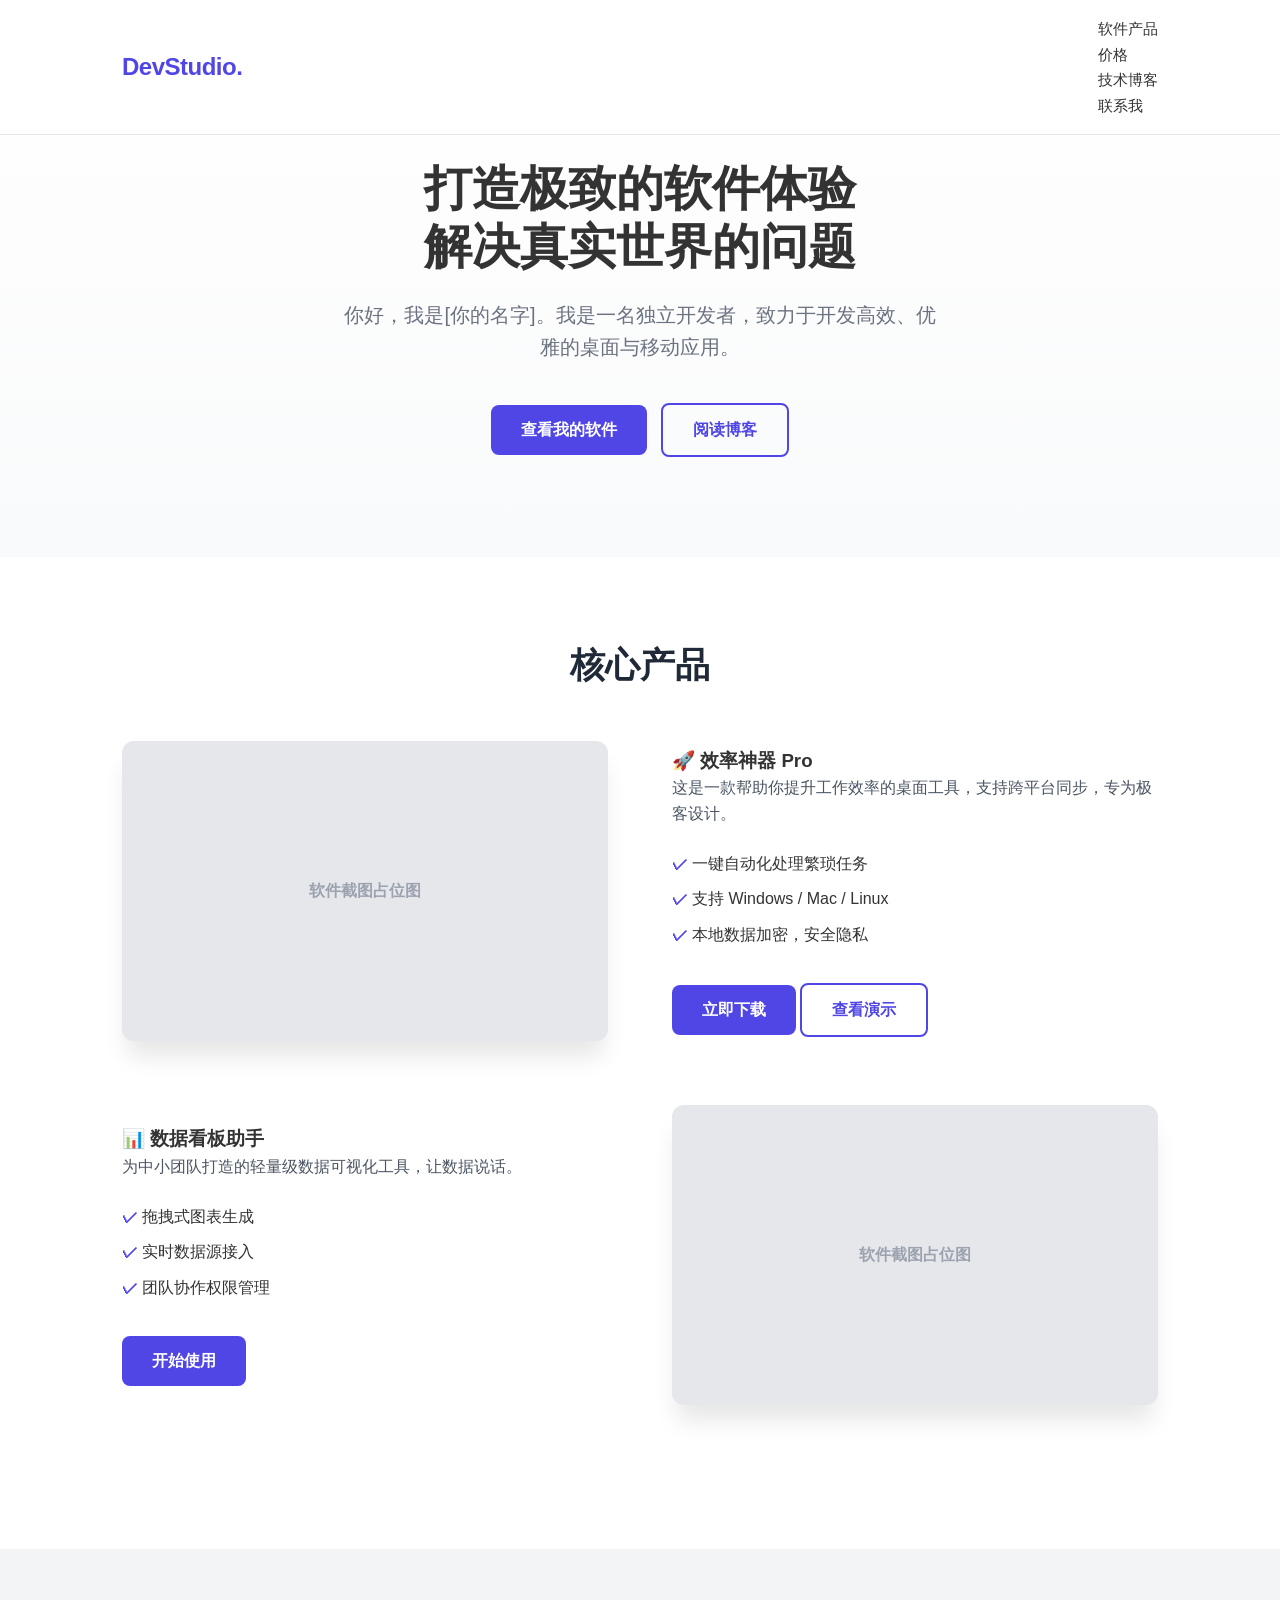
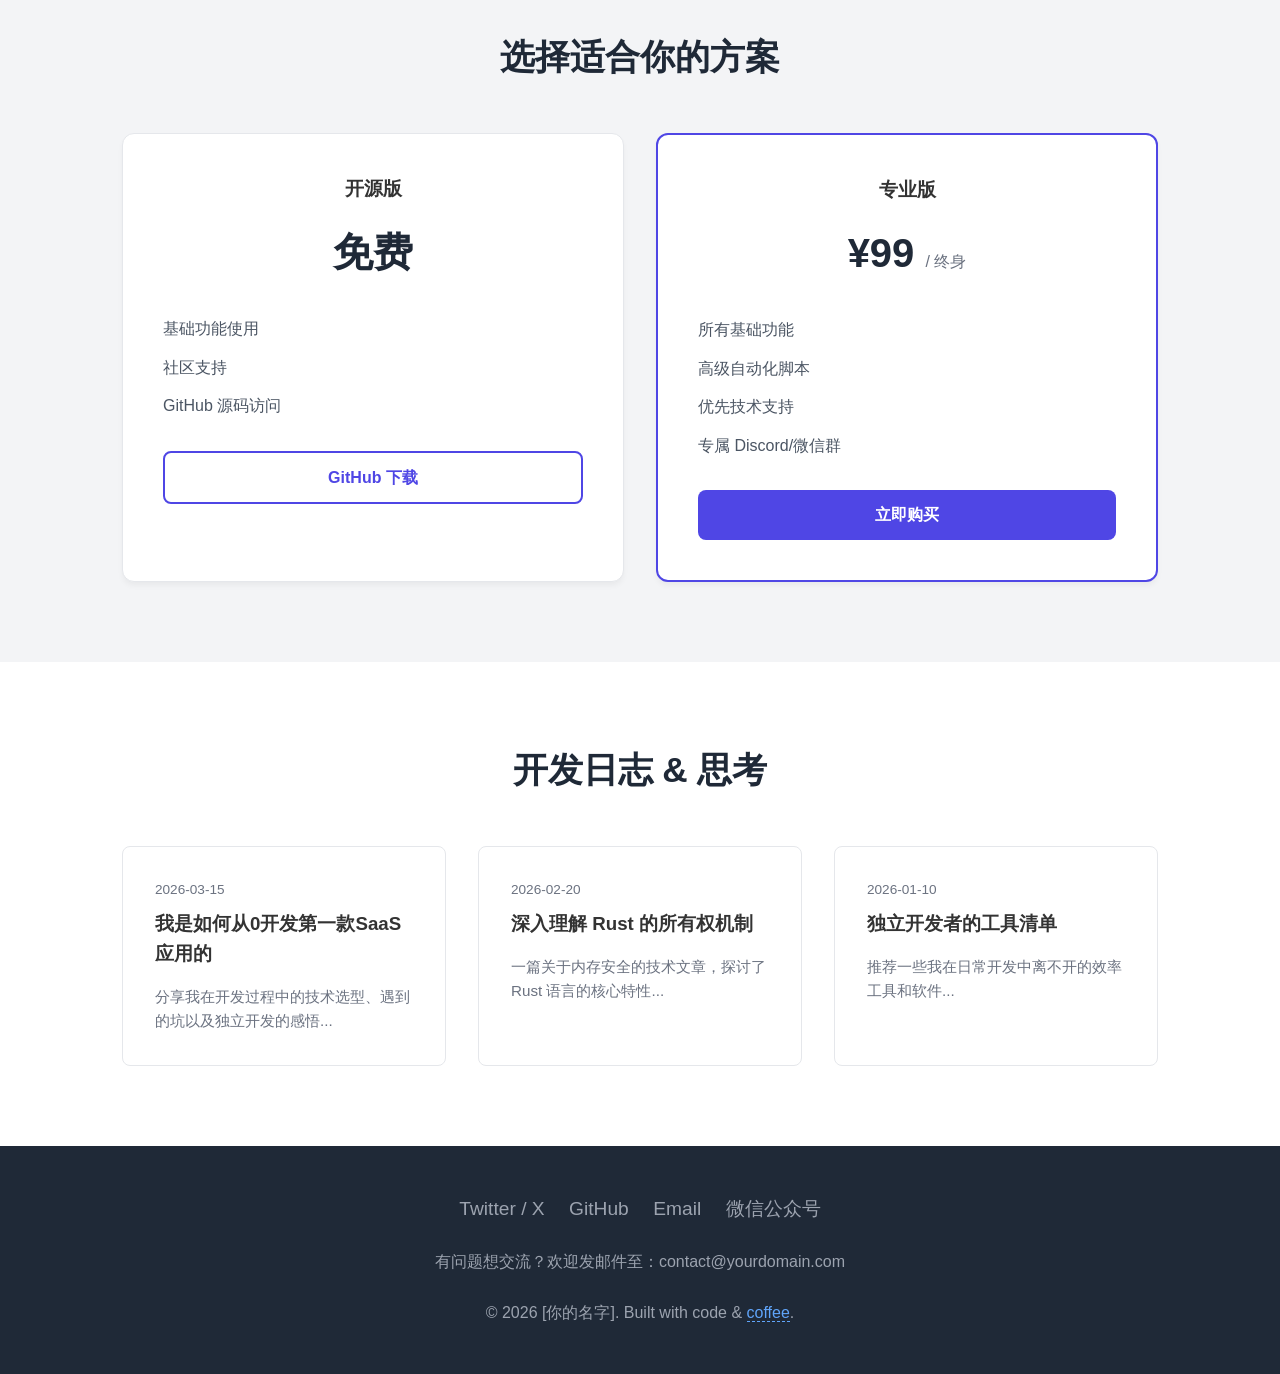
<file: index.html>
<!DOCTYPE html>
<html lang="zh-CN">
<head>
    <meta charset="UTF-8">
    <meta name="viewport" content="width=device-width, initial-scale=1.0">
    <title>我的独立开发工作室</title>
    <style>
        /* --- 基础样式 --- */
        :root {
            --primary-color: #4f46e5; /* 靛蓝色，适合科技/软件 */
            --secondary-color: #1f2937;
            --bg-light: #f3f4f6;
            --text-gray: #6b7280;
        }
        * { margin: 0; padding: 0; box-sizing: border-box; }
        body { font-family: -apple-system, BlinkMacSystemFont, "Segoe UI", Roboto, "Helvetica Neue", Arial, sans-serif; line-height: 1.6; color: #333; background-color: #fff; }
        a { text-decoration: none; color: inherit; }
        ul { list-style: none; }

        /* --- 导航栏 --- */
        header {
            background: rgba(255, 255, 255, 0.95);
            backdrop-filter: blur(10px);
            position: fixed;
            width: 100%;
            top: 0;
            z-index: 1000;
            border-bottom: 1px solid #e5e7eb;
        }
        nav {
            max-width: 1100px;
            margin: 0 auto;
            display: flex;
            justify-content: space-between;
            align-items: center;
            padding: 1rem 2rem;
        }
        .logo {
            font-size: 1.5rem;
            font-weight: 800;
            color: var(--primary-color);
            letter-spacing: -0.5px;
        }
        .nav-links a {
            margin-left: 20px;
            font-weight: 500;
            font-size: 0.95rem;
        }
        .nav-links a:hover {
            color: var(--primary-color);
        }

        /* --- 通用组件 --- */
        .container {
            max-width: 1100px;
            margin: 0 auto;
            padding: 0 2rem;
        }
        .btn {
            display: inline-block;
            padding: 12px 30px;
            border-radius: 8px;
            font-weight: 600;
            transition: all 0.3s ease;
            cursor: pointer;
        }
        .btn-primary {
            background: var(--primary-color);
            color: #fff;
        }
        .btn-primary:hover {
            background: #4338ca;
            transform: translateY(-1px);
        }
        .btn-outline {
            border: 2px solid var(--primary-color);
            color: var(--primary-color);
        }
        .btn-outline:hover {
            background: var(--primary-color);
            color: #fff;
        }

        section {
            padding: 5rem 0;
        }
        h2 {
            font-size: 2.2rem;
            text-align: center;
            margin-bottom: 3rem;
            color: var(--secondary-color);
        }

        /* --- 英雄区域 --- */
        #home {
            padding-top: 160px;
            padding-bottom: 100px;
            text-align: center;
            background: linear-gradient(to bottom, #ffffff, #f9fafb);
        }
        .hero-title {
            font-size: 3rem;
            font-weight: 800;
            margin-bottom: 1.5rem;
            line-height: 1.2;
        }
        .hero-subtitle {
            font-size: 1.25rem;
            color: var(--text-gray);
            max-width: 600px;
            margin: 0 auto 2.5rem;
        }

        /* --- 软件展示 --- */
        #software {
            background: #fff;
        }
        .software-showcase {
            display: flex;
            align-items: center;
            gap: 4rem;
            margin-bottom: 4rem;
        }
        .software-showcase:nth-child(even) {
            flex-direction: row-reverse;
        }
        .software-info {
            flex: 1;
        }
        .software-image {
            flex: 1;
            background: #e5e7eb;
            height: 300px;
            border-radius: 12px;
            display: flex;
            align-items: center;
            justify-content: center;
            color: #9ca3af;
            font-weight: bold;
            box-shadow: 0 20px 25px -5px rgba(0, 0, 0, 0.1);
        }
        .feature-list li {
            margin-bottom: 10px;
            padding-left: 20px;
            position: relative;
        }
        .feature-list li::before {
            content: '✓';
            color: var(--primary-color);
            position: absolute;
            left: 0;
            font-weight: bold;
        }

        /* --- 价格方案 --- */
        #pricing {
            background: var(--bg-light);
        }
        .pricing-grid {
            display: grid;
            grid-template-columns: repeat(auto-fit, minmax(300px, 1fr));
            gap: 2rem;
        }
        .pricing-card {
            background: #fff;
            padding: 2.5rem;
            border-radius: 12px;
            text-align: center;
            box-shadow: 0 4px 6px -1px rgba(0, 0, 0, 0.05);
            border: 1px solid #e5e7eb;
            transition: transform 0.3s;
        }
        .pricing-card:hover {
            transform: translateY(-5px);
            border-color: var(--primary-color);
        }
        .price {
            font-size: 2.5rem;
            font-weight: 800;
            color: var(--secondary-color);
            margin: 1rem 0;
        }
        .price span {
            font-size: 1rem;
            color: var(--text-gray);
            font-weight: 400;
        }
        .pricing-features {
            text-align: left;
            margin: 2rem 0;
        }
        .pricing-features li {
            margin-bottom: 0.8rem;
            color: #4b5563;
        }

        /* --- 交流/博客 --- */
        #blog {
            background: #fff;
        }
        .blog-grid {
            display: grid;
            grid-template-columns: repeat(auto-fit, minmax(300px, 1fr));
            gap: 2rem;
        }
        .blog-card {
            padding: 2rem;
            border: 1px solid #e5e7eb;
            border-radius: 8px;
        }
        .blog-date {
            font-size: 0.85rem;
            color: var(--text-gray);
            margin-bottom: 0.5rem;
            display: block;
        }
        .blog-card h3 {
            margin-bottom: 1rem;
        }
        .blog-card p {
            color: var(--text-gray);
            font-size: 0.95rem;
        }

        /* --- 页脚 --- */
        footer {
            background: var(--secondary-color);
            color: #9ca3af;
            padding: 3rem 0;
            text-align: center;
        }
        .social-links {
            margin-bottom: 1.5rem;
        }
        .social-links a {
            margin: 0 10px;
            font-size: 1.2rem;
        }

        /* --- 移动端 --- */
        @media (max-width: 768px) {
            .hero-title { font-size: 2rem; }
            .software-showcase {
                flex-direction: column !important;
                gap: 2rem;
            }
            .software-image { width: 100%; }
            nav { flex-direction: column; gap: 1rem; }
            .nav-links a { margin: 0 10px; }
        }
    </style>
</head>
<body>

    <!-- 导航栏 -->
    <header>
        <nav>
            <div class="logo">DevStudio.</div>
            <ul class="nav-links">
                <li><a href="#software">软件产品</a></li>
                <li><a href="#pricing">价格</a></li>
                <li><a href="#blog">技术博客</a></li>
                <li><a href="#contact">联系我</a></li>
            </ul>
        </nav>
    </header>

    <!-- 首页 -->
    <section id="home">
        <div class="container">
            <h1 class="hero-title">打造极致的软件体验<br>解决真实世界的问题</h1>
            <p class="hero-subtitle">你好，我是[你的名字]。我是一名独立开发者，致力于开发高效、优雅的桌面与移动应用。</p>
            <a href="#software" class="btn btn-primary">查看我的软件</a>
            <a href="#blog" class="btn btn-outline" style="margin-left: 10px;">阅读博客</a>
        </div>
    </section>

    <!-- 软件展示 -->
    <section id="software">
        <div class="container">
            <h2>核心产品</h2>
            <!-- 产品 1 -->
            <div class="software-showcase">
                <div class="software-info">
                    <h3>🚀 效率神器 Pro</h3>
                    <p style="margin-bottom: 1.5rem; color: #4b5563;">这是一款帮助你提升工作效率的桌面工具，支持跨平台同步，专为极客设计。</p>
                    <ul class="feature-list">
                        <li>一键自动化处理繁琐任务</li>
                        <li>支持 Windows / Mac / Linux</li>
                        <li>本地数据加密，安全隐私</li>
                    </ul>
                    <br>
                    <a href="#" class="btn btn-primary">立即下载</a>
                    <a href="#" class="btn btn-outline">查看演示</a>
                </div>
                <div class="software-image">软件截图占位图</div>
            </div>
            <!-- 产品 2 -->
            <div class="software-showcase">
                <div class="software-info">
                    <h3>📊 数据看板助手</h3>
                    <p style="margin-bottom: 1.5rem; color: #4b5563;">为中小团队打造的轻量级数据可视化工具，让数据说话。</p>
                    <ul class="feature-list">
                        <li>拖拽式图表生成</li>
                        <li>实时数据源接入</li>
                        <li>团队协作权限管理</li>
                    </ul>
                    <br>
                    <a href="#" class="btn btn-primary">开始使用</a>
                </div>
                <div class="software-image">软件截图占位图</div>
            </div>
        </div>
    </section>

    <!-- 价格方案 -->
    <section id="pricing">
        <div class="container">
            <h2>选择适合你的方案</h2>
            <div class="pricing-grid">
                <!-- 免费版 -->
                <div class="pricing-card">
                    <h3>开源版</h3>
                    <div class="price">免费</div>
                    <ul class="pricing-features">
                        <li>基础功能使用</li>
                        <li>社区支持</li>
                        <li>GitHub 源码访问</li>
                    </ul>
                    <a href="#" class="btn btn-outline" style="width: 100%">GitHub 下载</a>
                </div>
                <!-- 专业版 -->
                <div class="pricing-card" style="border-color: var(--primary-color); border-width: 2px;">
                    <h3>专业版</h3>
                    <div class="price">¥99 <span>/ 终身</span></div>
                    <ul class="pricing-features">
                        <li>所有基础功能</li>
                        <li>高级自动化脚本</li>
                        <li>优先技术支持</li>
                        <li>专属 Discord/微信群</li>
                    </ul>
                    <a href="#" class="btn btn-primary" style="width: 100%">立即购买</a>
                </div>
            </div>
        </div>
    </section>

    <!-- 博客/交流 -->
    <section id="blog">
        <div class="container">
            <h2>开发日志 & 思考</h2>
            <div class="blog-grid">
                <article class="blog-card">
                    <span class="blog-date">2026-03-15</span>
                    <h3>我是如何从0开发第一款SaaS应用的</h3>
                    <p>分享我在开发过程中的技术选型、遇到的坑以及独立开发的感悟...</p>
                </article>
                <article class="blog-card">
                    <span class="blog-date">2026-02-20</span>
                    <h3>深入理解 Rust 的所有权机制</h3>
                    <p>一篇关于内存安全的技术文章，探讨了 Rust 语言的核心特性...</p>
                </article>
                <article class="blog-card">
                    <span class="blog-date">2026-01-10</span>
                    <h3>独立开发者的工具清单</h3>
                    <p>推荐一些我在日常开发中离不开的效率工具和软件...</p>
                </article>
            </div>
        </div>
    </section>

    <!-- 联系/页脚 -->
    <footer id="contact">
        <div class="container">
            <div class="social-links">
                <a href="#">Twitter / X</a>
                <a href="#">GitHub</a>
                <a href="#">Email</a>
                <a href="#">微信公众号</a>
            </div>
            <p>有问题想交流？欢迎发邮件至：contact@yourdomain.com</p>
            <br>
            <!-- 修改在这里：把 coffee 变成了链接 -->
            <p>&copy; 2026 [你的名字]. Built with code & <a href="private.html" style="color: #60a5fa; border-bottom: 1px dashed #60a5fa;">coffee</a>.</p>
        </div>
    </footer>

    <script>
        // 平滑滚动
        document.querySelectorAll('a[href^="#"]').forEach(anchor => {
            anchor.addEventListener('click', function (e) {
                e.preventDefault();
                document.querySelector(this.getAttribute('href')).scrollIntoView({
                    behavior: 'smooth'
                });
            });
        });
    </script>
</body>
</html>
</file>
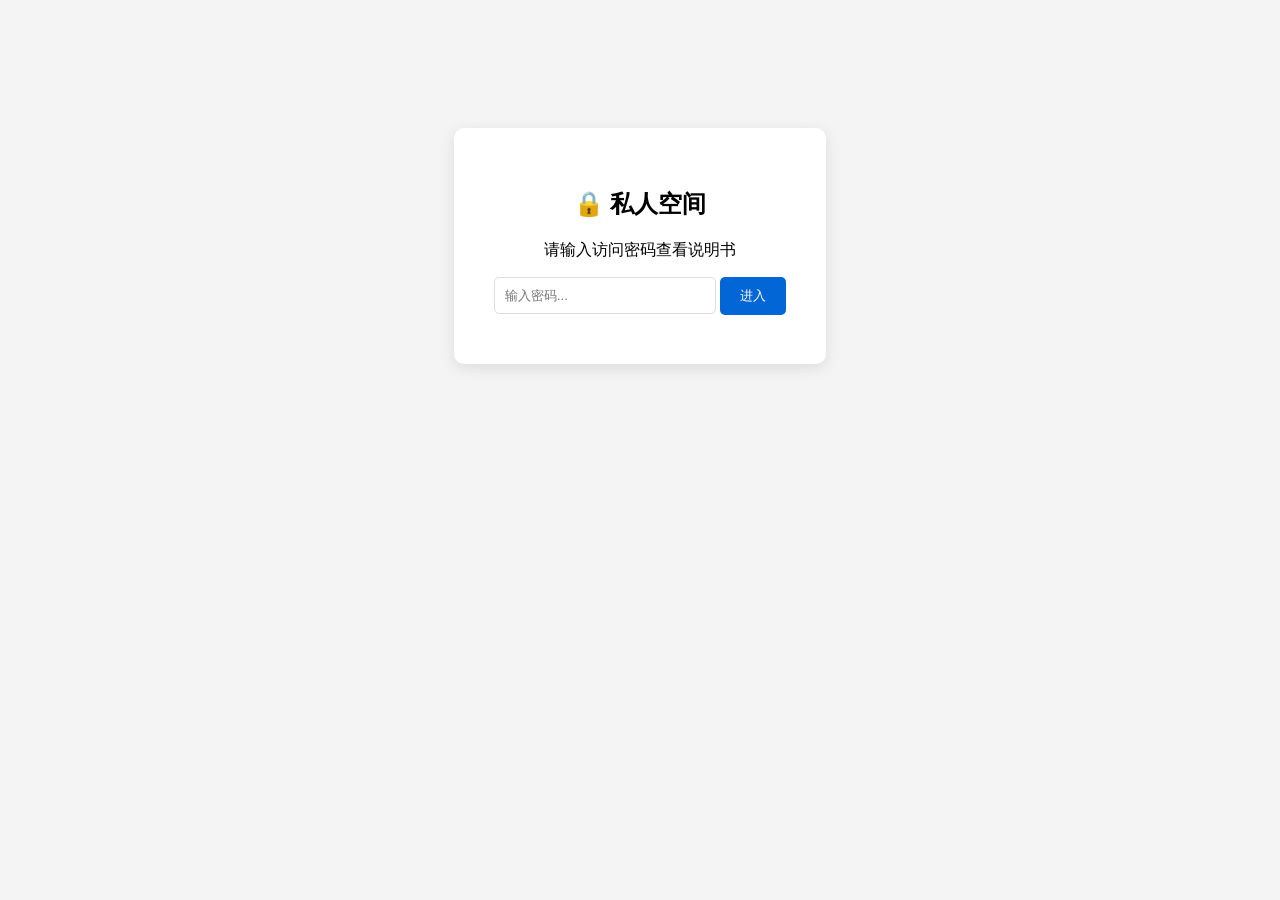
<file: private.html>
<!DOCTYPE html>
<html lang="zh-CN">
<head>
    <meta charset="UTF-8">
    <meta name="viewport" content="width=device-width, initial-scale=1.0">
    <title>我的产品说明书库</title>
    <style>
        body { font-family: -apple-system, BlinkMacSystemFont, "Segoe UI", Roboto, sans-serif; background: #f4f4f4; padding: 20px; text-align: center; }
        
        /* 密码输入框样式 */
        #login-box { margin-top: 100px; background: white; padding: 40px; border-radius: 10px; box-shadow: 0 4px 15px rgba(0,0,0,0.1); display: inline-block; }
        input[type="password"] { padding: 10px; border: 1px solid #ddd; border-radius: 5px; width: 200px; margin-bottom: 10px; }
        button { padding: 10px 20px; background: #0366d6; color: white; border: none; border-radius: 5px; cursor: pointer; }
        button:hover { background: #0256c7; }

        /* 说明书内容区域（默认隐藏） */
        #secret-content { display: none; text-align: left; max-width: 800px; margin: 0 auto; background: white; padding: 30px; border-radius: 10px; }
        .manual-item { border-bottom: 1px solid #eee; padding: 15px 0; }
        .manual-item h3 { margin: 0 0 10px 0; color: #333; }
        .manual-item a { color: #0366d6; text-decoration: none; }
    </style>
</head>
<body>

    <!-- 1. 登录区域 -->
    <div id="login-box">
        <h2>🔒 私人空间</h2>
        <p>请输入访问密码查看说明书</p>
        <input type="password" id="password-input" placeholder="输入密码...">
        <button onclick="checkPassword()">进入</button>
        <p id="error-msg" style="color: red; display: none; margin-top: 10px;">密码错误，请重试！</p>
    </div>

    <!-- 2. 说明书内容区域 -->
    <div id="secret-content">
        <h2>📚 我的产品说明书</h2>
        
        <!-- 在这里添加你的说明书链接 -->
        <div class="manual-item">
            <h3>H2手持彩屏电焊机使用说明书.pdf</h3>
            <p>这是相机的中文使用手册，包含如何更换镜头和设置参数。</p>
            <!-- 这里的链接可以是百度网盘链接，或者你上传到GitHub的PDF文件链接 -->
            <a href="H2手持彩屏电焊机使用说明书.pdf">👉 点击查看说明书</a>
        </div>
        <div class="manual-item">
            <h3>内置4代万控射频板说明书.pdf</h3>
            <p>使用教程和更换指南。</p>
            <a href="内置4代万控射频板说明书.pdf">👉 点击查看说明书</a>
        </div>
        <div class="manual-item">
            <h3>x52PRO官方使用说明书.pdf</h3>
            <p>车辆快速入门指南，包含蓝牙连接和 autopilot 设置。</p>
            <a href="x52PRO官方使用说明书.pdf">👉 点击查看说明书</a>
        </div>

      

    </div>

    <script>
        // --- 设置你的密码在这里 ---
        const MY_PASSWORD = "sms2866916"; 

        function checkPassword() {
            const input = document.getElementById('password-input').value;
            if (input === MY_PASSWORD) {
                // 密码正确：隐藏登录框，显示内容
                document.getElementById('login-box').style.display = 'none';
                document.getElementById('secret-content').style.display = 'block';
            } else {
                // 密码错误：显示错误信息
                document.getElementById('error-msg').style.display = 'block';
            }
        }
    </script>
</body>
</html>
</file>
